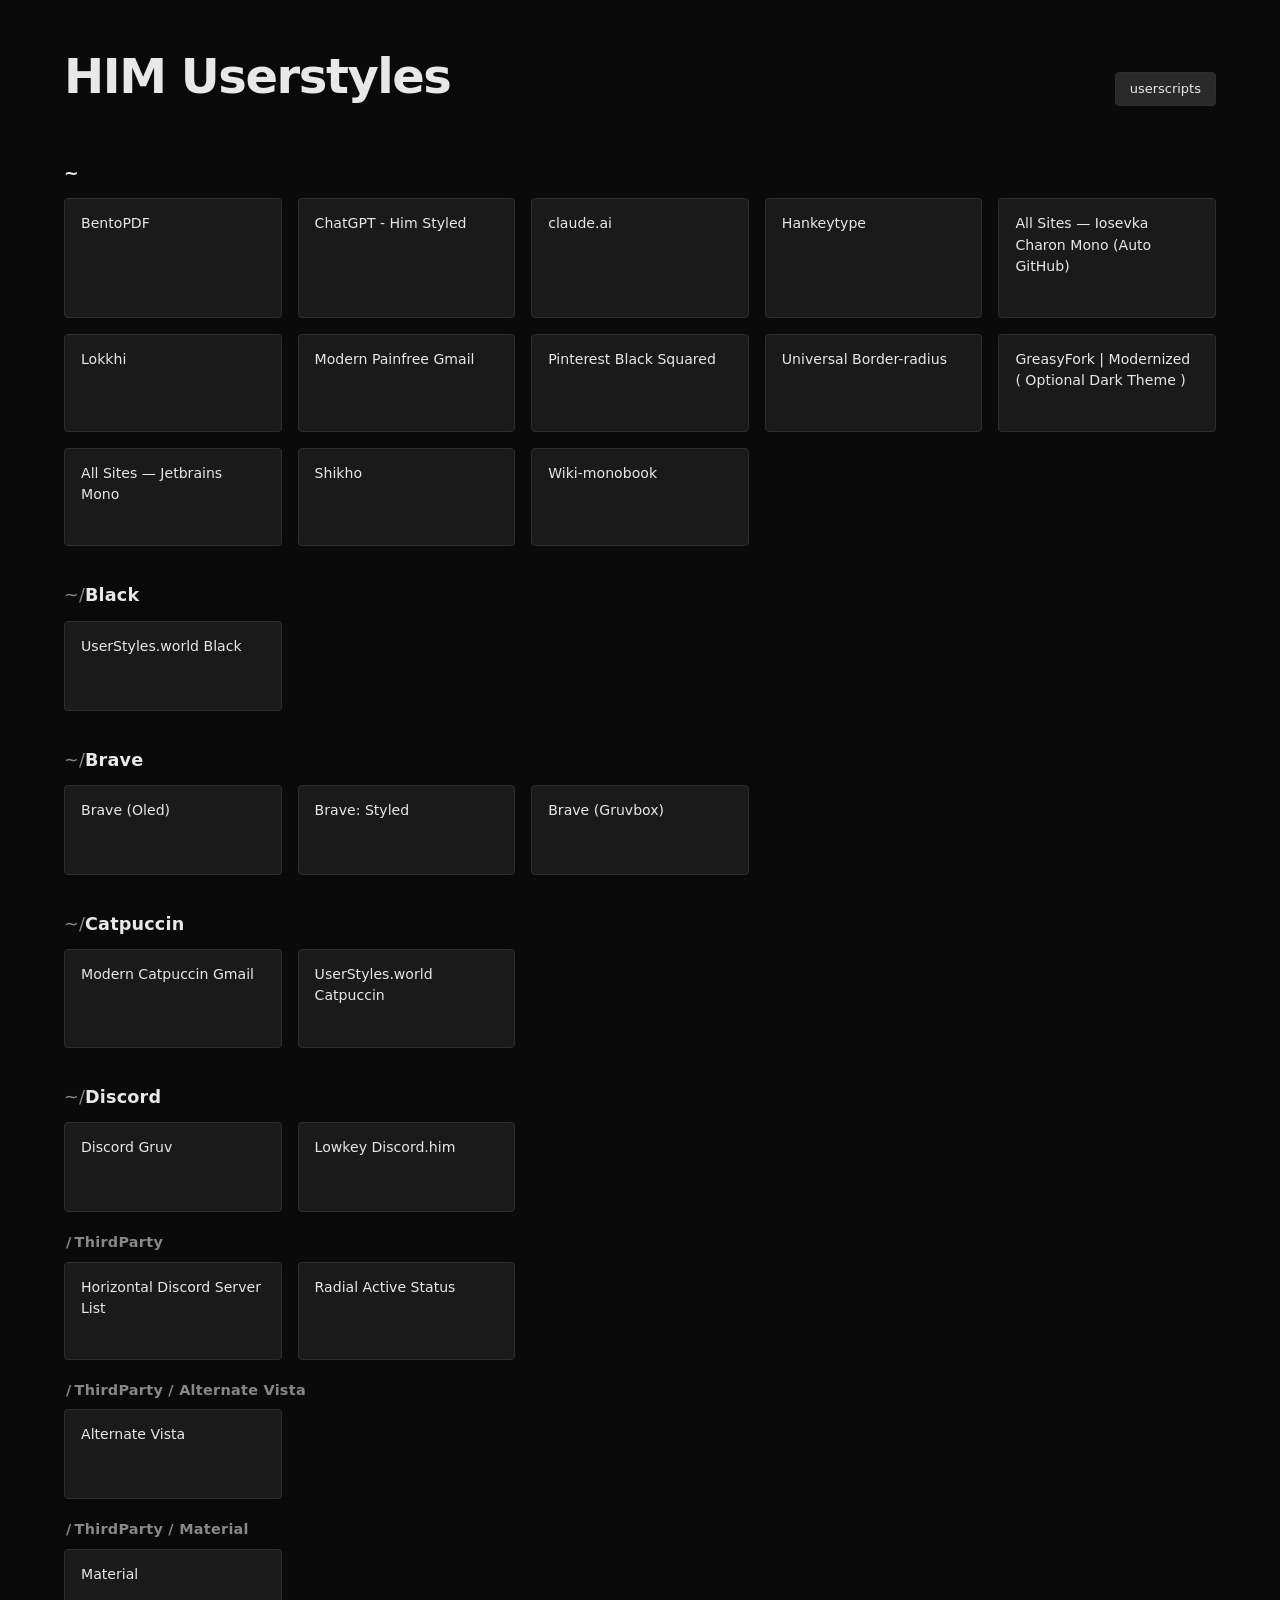
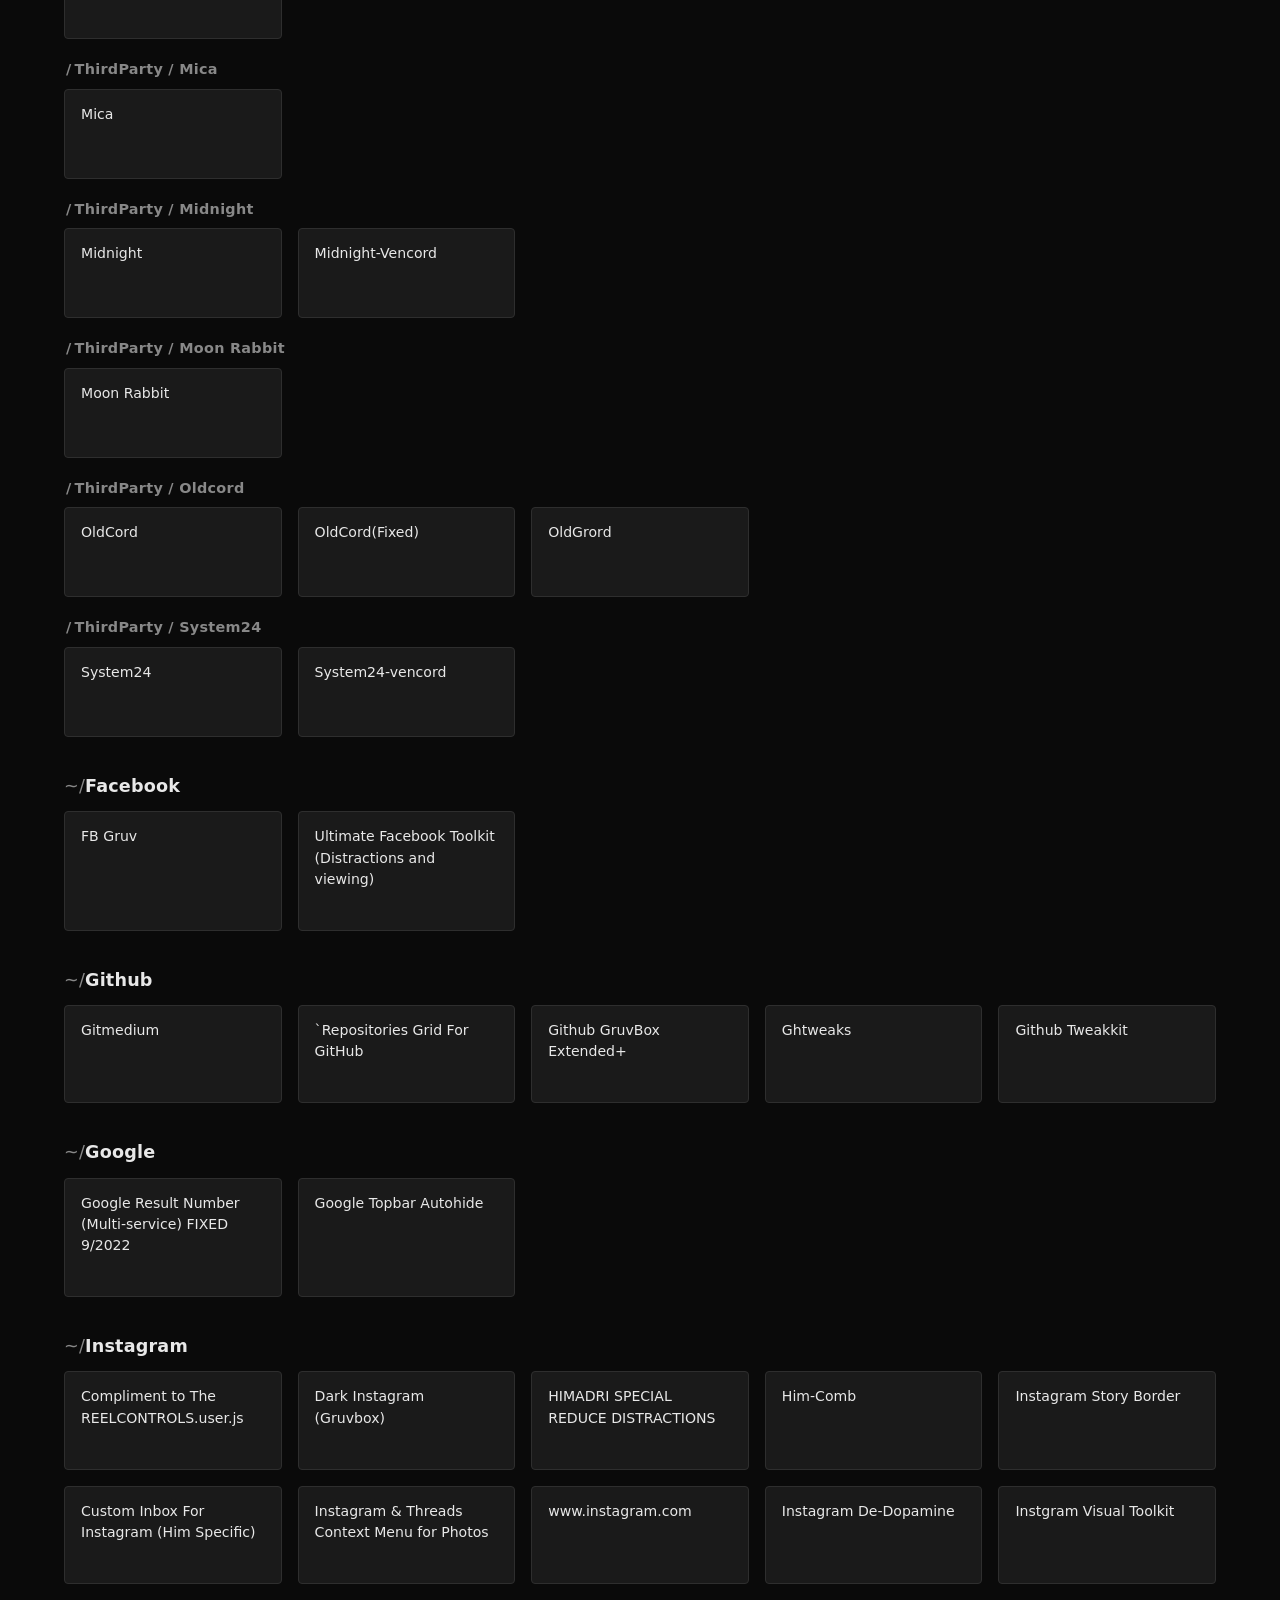
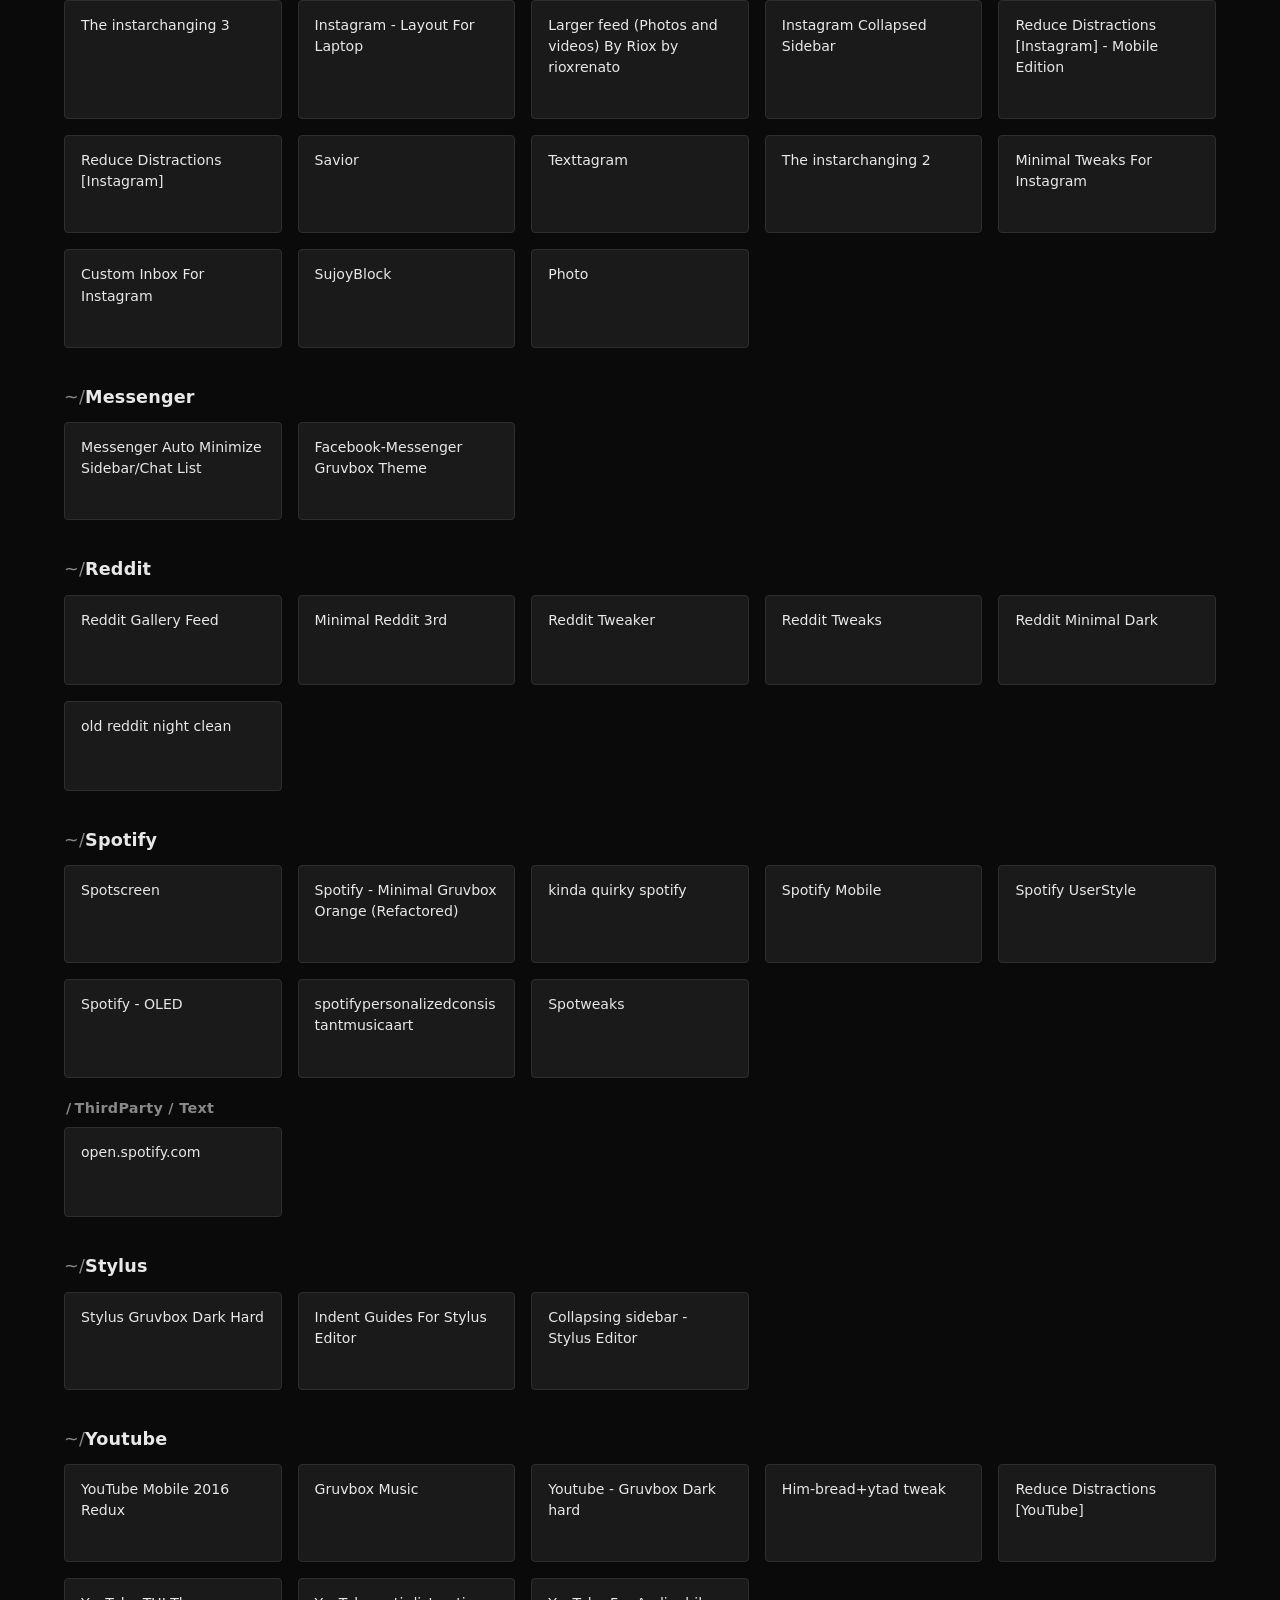
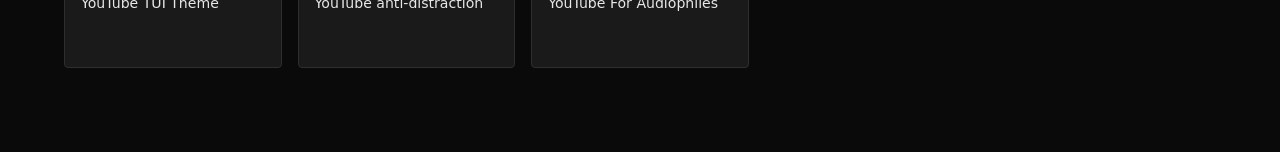
<file: index.html>
<!DOCTYPE html>
<html lang="en">
<head>
<meta charset="UTF-8">
<meta name="viewport" content="width=device-width,initial-scale=1">
<title>HIM Userstyles &amp; Userscripts</title>
<style>
/* reset */
*, *::before, *::after { box-sizing: border-box; margin: 0; padding: 0; }

:root {
  --bg:      #0a0a0a;
  --bg2:     #1a1a1a;
  --bg3:     #2a2a2a;
  --fg:      #e8e8e8;
  --fg-dim:  #888;
  --accent:  #e8e8e8;
  --border:  #2e2e2e;
  --radius:  4px;
  --gap:     16px;
  --font:    system-ui, sans-serif;
  --mono:    "IosevkaCharonMono", ui-monospace, monospace;
}

body {
  background: var(--bg);
  color: var(--fg);
  font-family: var(--font);
  font-size: 15px;
  line-height: 1.5;
}

/* layout */
.page { max-width: 1200px; margin: 0 auto; padding: 40px 24px 80px; }

/* topbar */
.topbar {
  display: flex;
  align-items: baseline;
  justify-content: space-between;
  margin-bottom: 48px;
}
.topbar h1 {
  font-size: clamp(2rem, 5vw, 3rem);
  font-weight: 800;
  letter-spacing: -0.03em;
}
.tab-btn {
  background: var(--bg3);
  color: var(--fg);
  border: 1px solid var(--border);
  padding: 6px 14px;
  font-size: 13px;
  cursor: pointer;
  text-decoration: none;
  border-radius: var(--radius);
}
.tab-btn:hover { background: var(--bg2); }

/* sections */
.pane { display: none; }
.pane.active { display: block; }

.section {
  font-size: 1.1rem;
  font-weight: 700;
  margin: 36px 0 12px;
  color: var(--fg);
  letter-spacing: 0.01em;
}
.section::before {
  content: "~/";
  color: var(--fg-dim);
  font-weight: 400;
}
.section.root::before { content: ""; }

.sub {
  font-size: 0.9rem;
  font-weight: 600;
  color: var(--fg-dim);
  margin: 20px 0 8px 2px;
  letter-spacing: 0.02em;
}
.sub::before { content: "/"; margin-right: 3px; }

/* grid */
.grid {
  display: grid;
  grid-template-columns: repeat(auto-fill, minmax(200px, 1fr));
  gap: var(--gap);
  margin-bottom: 4px;
}

/* card */
.card {
  display: block;
  background: var(--bg2);
  border: 1px solid var(--border);
  border-radius: var(--radius);
  padding: 14px 16px 40px;
  color: var(--fg);
  text-decoration: none;
  font-size: 0.88rem;
  word-break: break-word;
  transition: background 0.1s, border-color 0.1s;
  min-height: 90px;
}
.card:hover {
  background: var(--bg3);
  border-color: #555;
}


</style>
</head>
<body>
<div class="page">

  <div class="topbar">
    <h1 id="page-title">HIM Userstyles</h1>
    <a class="tab-btn" href="#userscripts" id="tab-link">userscripts</a>
  </div>

  <div class="pane" id="userstyles">
<h2 class="section root">~</h2>
<div class="grid"><a class="card" href="https://raw.githubusercontent.com/HimadriChakra12/My-Usershytts/main/userstyles/BentoPDF.user.css" title="BentoPDF">BentoPDF</a><a class="card" href="https://raw.githubusercontent.com/HimadriChakra12/My-Usershytts/main/userstyles/ChatGPT - Him Style.user.css" title="ChatGPT - Him Styled">ChatGPT - Him Styled</a><a class="card" href="https://raw.githubusercontent.com/HimadriChakra12/My-Usershytts/main/userstyles/Claude Wide.user.css" title="claude.ai">claude.ai</a><a class="card" href="https://raw.githubusercontent.com/HimadriChakra12/My-Usershytts/main/userstyles/GourillaType.user.css" title="Hankeytype">Hankeytype</a><a class="card" href="https://raw.githubusercontent.com/HimadriChakra12/My-Usershytts/main/userstyles/IosevkaCharonMono.user.css" title="All Sites — Iosevka Charon Mono (Auto GitHub)">All Sites — Iosevka Charon Mono (Auto GitHub)</a><a class="card" href="https://raw.githubusercontent.com/HimadriChakra12/My-Usershytts/main/userstyles/Lokkhi.user.css" title="Lokkhi">Lokkhi</a><a class="card" href="https://raw.githubusercontent.com/HimadriChakra12/My-Usershytts/main/userstyles/Modern Painfree Gmail.user.css" title="Modern Painfree Gmail">Modern Painfree Gmail</a><a class="card" href="https://raw.githubusercontent.com/HimadriChakra12/My-Usershytts/main/userstyles/Pinterest Gruvbox.user.css" title="Pinterest Black Squared">Pinterest Black Squared</a><a class="card" href="https://raw.githubusercontent.com/HimadriChakra12/My-Usershytts/main/userstyles/Universal Border-radius.user.css" title="Universal Border-radius">Universal Border-radius</a><a class="card" href="https://raw.githubusercontent.com/HimadriChakra12/My-Usershytts/main/userstyles/greasyfork.user.css" title="GreasyFork | Modernized ( Optional Dark Theme )">GreasyFork | Modernized ( Optional Dark Theme )</a><a class="card" href="https://raw.githubusercontent.com/HimadriChakra12/My-Usershytts/main/userstyles/jetbrainsfont.user.css" title="All Sites — Jetbrains Mono">All Sites — Jetbrains Mono</a><a class="card" href="https://raw.githubusercontent.com/HimadriChakra12/My-Usershytts/main/userstyles/shikho.user.css" title="Shikho">Shikho</a><a class="card" href="https://raw.githubusercontent.com/HimadriChakra12/My-Usershytts/main/userstyles/wiki-monobook.user.css" title="Wiki-monobook">Wiki-monobook</a></div>
<h2 class="section">Black</h2>
<div class="grid"><a class="card" href="https://raw.githubusercontent.com/HimadriChakra12/My-Usershytts/main/userstyles/Black/Userstyles World.user.css" title="UserStyles.world Black">UserStyles.world Black</a></div>
<h2 class="section">Brave</h2>
<div class="grid"><a class="card" href="https://raw.githubusercontent.com/HimadriChakra12/My-Usershytts/main/userstyles/Brave/Blave.user.css" title="Brave (Oled)">Brave (Oled)</a><a class="card" href="https://raw.githubusercontent.com/HimadriChakra12/My-Usershytts/main/userstyles/Brave/Brave Reformed.user.css" title="Brave: Styled">Brave: Styled</a><a class="card" href="https://raw.githubusercontent.com/HimadriChakra12/My-Usershytts/main/userstyles/Brave/Grave.user.css" title="Brave (Gruvbox)">Brave (Gruvbox)</a></div>
<h2 class="section">Catpuccin</h2>
<div class="grid"><a class="card" href="https://raw.githubusercontent.com/HimadriChakra12/My-Usershytts/main/userstyles/Catpuccin/Gmail.user.css" title="Modern Catpuccin Gmail">Modern Catpuccin Gmail</a><a class="card" href="https://raw.githubusercontent.com/HimadriChakra12/My-Usershytts/main/userstyles/Catpuccin/Userstyles World.user.css" title="UserStyles.world Catpuccin">UserStyles.world Catpuccin</a></div>
<h2 class="section">Discord</h2>
<div class="grid"><a class="card" href="https://raw.githubusercontent.com/HimadriChakra12/My-Usershytts/main/userstyles/Discord/Discord Gruvbox.user.css" title="Discord Gruv">Discord Gruv</a><a class="card" href="https://raw.githubusercontent.com/HimadriChakra12/My-Usershytts/main/userstyles/Discord/Lowkey Discord Mod.user.css" title="Lowkey Discord.him">Lowkey Discord.him</a></div>
<h3 class="sub">ThirdParty</h3>
<div class="grid"><a class="card" href="https://raw.githubusercontent.com/HimadriChakra12/My-Usershytts/main/userstyles/Discord/ThirdParty/horizontalserverlistdiscord.user.css" title="Horizontal Discord Server List">Horizontal Discord Server List</a><a class="card" href="https://raw.githubusercontent.com/HimadriChakra12/My-Usershytts/main/userstyles/Discord/ThirdParty/radialstatus.user.css" title="Radial Active Status">Radial Active Status</a></div>
<h3 class="sub">ThirdParty / Alternate Vista</h3>
<div class="grid"><a class="card" href="https://raw.githubusercontent.com/HimadriChakra12/My-Usershytts/main/userstyles/Discord/ThirdParty/Alternate Vista/Base.user.css" title="Alternate Vista">Alternate Vista</a></div>
<h3 class="sub">ThirdParty / Material</h3>
<div class="grid"><a class="card" href="https://raw.githubusercontent.com/HimadriChakra12/My-Usershytts/main/userstyles/Discord/ThirdParty/Material/Base.user.css" title="Material">Material</a></div>
<h3 class="sub">ThirdParty / Mica</h3>
<div class="grid"><a class="card" href="https://raw.githubusercontent.com/HimadriChakra12/My-Usershytts/main/userstyles/Discord/ThirdParty/Mica/Base.user.css" title="Mica">Mica</a></div>
<h3 class="sub">ThirdParty / Midnight</h3>
<div class="grid"><a class="card" href="https://raw.githubusercontent.com/HimadriChakra12/My-Usershytts/main/userstyles/Discord/ThirdParty/Midnight/base.user.css" title="Midnight">Midnight</a><a class="card" href="https://raw.githubusercontent.com/HimadriChakra12/My-Usershytts/main/userstyles/Discord/ThirdParty/Midnight/vencord.user.css" title="Midnight-Vencord">Midnight-Vencord</a></div>
<h3 class="sub">ThirdParty / Moon Rabbit</h3>
<div class="grid"><a class="card" href="https://raw.githubusercontent.com/HimadriChakra12/My-Usershytts/main/userstyles/Discord/ThirdParty/Moon Rabbit/Settings.user.css" title="Moon Rabbit">Moon Rabbit</a></div>
<h3 class="sub">ThirdParty / Oldcord</h3>
<div class="grid"><a class="card" href="https://raw.githubusercontent.com/HimadriChakra12/My-Usershytts/main/userstyles/Discord/ThirdParty/Oldcord/Base.user.css" title="OldCord">OldCord</a><a class="card" href="https://raw.githubusercontent.com/HimadriChakra12/My-Usershytts/main/userstyles/Discord/ThirdParty/Oldcord/Folder Fixed.user.css" title="OldCord(Fixed)">OldCord(Fixed)</a><a class="card" href="https://raw.githubusercontent.com/HimadriChakra12/My-Usershytts/main/userstyles/Discord/ThirdParty/Oldcord/Gruv.user.css" title="OldGrord">OldGrord</a></div>
<h3 class="sub">ThirdParty / System24</h3>
<div class="grid"><a class="card" href="https://raw.githubusercontent.com/HimadriChakra12/My-Usershytts/main/userstyles/Discord/ThirdParty/System24/base.user.css" title="System24">System24</a><a class="card" href="https://raw.githubusercontent.com/HimadriChakra12/My-Usershytts/main/userstyles/Discord/ThirdParty/System24/vencord.user.css" title="System24-vencord">System24-vencord</a></div>
<h2 class="section">Facebook</h2>
<div class="grid"><a class="card" href="https://raw.githubusercontent.com/HimadriChakra12/My-Usershytts/main/userstyles/Facebook/FB Gruv.user.css" title="FB Gruv">FB Gruv</a><a class="card" href="https://raw.githubusercontent.com/HimadriChakra12/My-Usershytts/main/userstyles/Facebook/Ultimate Facebook Toolkit.user.css" title="Ultimate Facebook Toolkit (Distractions and viewing)">Ultimate Facebook Toolkit (Distractions and viewing)</a></div>
<h2 class="section">Github</h2>
<div class="grid"><a class="card" href="https://raw.githubusercontent.com/HimadriChakra12/My-Usershytts/main/userstyles/Github/Github Center Nav.user.css" title="Gitmedium">Gitmedium</a><a class="card" href="https://raw.githubusercontent.com/HimadriChakra12/My-Usershytts/main/userstyles/Github/Github Grid view.user.css" title="`Repositories Grid For GitHub">`Repositories Grid For GitHub</a><a class="card" href="https://raw.githubusercontent.com/HimadriChakra12/My-Usershytts/main/userstyles/Github/Github Gruvbox Extended+.user.css" title="Github GruvBox Extended+">Github GruvBox Extended+</a><a class="card" href="https://raw.githubusercontent.com/HimadriChakra12/My-Usershytts/main/userstyles/Github/ghtweaks.user.css" title="Ghtweaks">Ghtweaks</a><a class="card" href="https://raw.githubusercontent.com/HimadriChakra12/My-Usershytts/main/userstyles/Github/github toolkit.user.css" title="Github Tweakkit">Github Tweakkit</a></div>
<h2 class="section">Google</h2>
<div class="grid"><a class="card" href="https://raw.githubusercontent.com/HimadriChakra12/My-Usershytts/main/userstyles/Google/Google Result Number.user.css" title="Google Result Number (Multi-service) FIXED 9/2022">Google Result Number (Multi-service) FIXED 9/2022</a><a class="card" href="https://raw.githubusercontent.com/HimadriChakra12/My-Usershytts/main/userstyles/Google/Google Topbar Autohide.user.css" title="Google Topbar Autohide">Google Topbar Autohide</a></div>
<h2 class="section">Instagram</h2>
<div class="grid"><a class="card" href="https://raw.githubusercontent.com/HimadriChakra12/My-Usershytts/main/userstyles/Instagram/Compliment to &quot;reelcontrols.user.js&quot;.user.css" title="Compliment to The REELCONTROLS.user.js">Compliment to The REELCONTROLS.user.js</a><a class="card" href="https://raw.githubusercontent.com/HimadriChakra12/My-Usershytts/main/userstyles/Instagram/Dark Instagram (Gruvbox).user.css" title="Dark Instagram (Gruvbox)">Dark Instagram (Gruvbox)</a><a class="card" href="https://raw.githubusercontent.com/HimadriChakra12/My-Usershytts/main/userstyles/Instagram/HIMADRI SPECIAL REDUCE DISTRACTIONS.user.css" title="HIMADRI SPECIAL REDUCE DISTRACTIONS">HIMADRI SPECIAL REDUCE DISTRACTIONS</a><a class="card" href="https://raw.githubusercontent.com/HimadriChakra12/My-Usershytts/main/userstyles/Instagram/Him-comb.user.css" title="Him-Comb">Him-Comb</a><a class="card" href="https://raw.githubusercontent.com/HimadriChakra12/My-Usershytts/main/userstyles/Instagram/IG Story border.user.css" title="Instagram Story Border">Instagram Story Border</a><a class="card" href="https://raw.githubusercontent.com/HimadriChakra12/My-Usershytts/main/userstyles/Instagram/IGBG(Him Specific).user.css" title="Custom Inbox For Instagram (Him Specific)">Custom Inbox For Instagram (Him Specific)</a><a class="card" href="https://raw.githubusercontent.com/HimadriChakra12/My-Usershytts/main/userstyles/Instagram/IGT Context Menu.user.css" title="Instagram &amp; Threads Context Menu for Photos">Instagram &amp; Threads Context Menu for Photos</a><a class="card" href="https://raw.githubusercontent.com/HimadriChakra12/My-Usershytts/main/userstyles/Instagram/InstaTUI.user.css" title="www.instagram.com">www.instagram.com</a><a class="card" href="https://raw.githubusercontent.com/HimadriChakra12/My-Usershytts/main/userstyles/Instagram/Instagram De-Dopamine.user.css" title="Instagram De-Dopamine">Instagram De-Dopamine</a><a class="card" href="https://raw.githubusercontent.com/HimadriChakra12/My-Usershytts/main/userstyles/Instagram/Instagram Visual Toolkit.user.css" title="Instgram Visual Toolkit">Instgram Visual Toolkit</a><a class="card" href="https://raw.githubusercontent.com/HimadriChakra12/My-Usershytts/main/userstyles/Instagram/Instagram.user.css" title="The instarchanging 3">The instarchanging 3</a><a class="card" href="https://raw.githubusercontent.com/HimadriChakra12/My-Usershytts/main/userstyles/Instagram/Laptop Layout for Instagram.user.css" title="Instagram - Layout For Laptop">Instagram - Layout For Laptop</a><a class="card" href="https://raw.githubusercontent.com/HimadriChakra12/My-Usershytts/main/userstyles/Instagram/Larger Insta Feed.user.css" title="Larger feed (Photos and videos) By Riox by rioxrenato">Larger feed (Photos and videos) By Riox by rioxrenato</a><a class="card" href="https://raw.githubusercontent.com/HimadriChakra12/My-Usershytts/main/userstyles/Instagram/Msg sidebar collapsed ig.user.css" title="Instagram Collapsed Sidebar">Instagram Collapsed Sidebar</a><a class="card" href="https://raw.githubusercontent.com/HimadriChakra12/My-Usershytts/main/userstyles/Instagram/Reduce Distraction - Mobile Edition.user.css" title="Reduce Distractions [Instagram] - Mobile Edition">Reduce Distractions [Instagram] - Mobile Edition</a><a class="card" href="https://raw.githubusercontent.com/HimadriChakra12/My-Usershytts/main/userstyles/Instagram/Reduce Distraction.user.css" title="Reduce Distractions [Instagram]">Reduce Distractions [Instagram]</a><a class="card" href="https://raw.githubusercontent.com/HimadriChakra12/My-Usershytts/main/userstyles/Instagram/Saviour.user.css" title="Savior">Savior</a><a class="card" href="https://raw.githubusercontent.com/HimadriChakra12/My-Usershytts/main/userstyles/Instagram/Texttagram.user.css" title="Texttagram">Texttagram</a><a class="card" href="https://raw.githubusercontent.com/HimadriChakra12/My-Usershytts/main/userstyles/Instagram/The Instachanging 2.user.css" title="The instarchanging 2">The instarchanging 2</a><a class="card" href="https://raw.githubusercontent.com/HimadriChakra12/My-Usershytts/main/userstyles/Instagram/Tweaks For Instagram.user.css" title="Minimal Tweaks For Instagram">Minimal Tweaks For Instagram</a><a class="card" href="https://raw.githubusercontent.com/HimadriChakra12/My-Usershytts/main/userstyles/Instagram/instagram-custom-inbox-bg.user.css" title="Custom Inbox For Instagram">Custom Inbox For Instagram</a><a class="card" href="https://raw.githubusercontent.com/HimadriChakra12/My-Usershytts/main/userstyles/Instagram/no sujoy.user.css" title="SujoyBlock">SujoyBlock</a><a class="card" href="https://raw.githubusercontent.com/HimadriChakra12/My-Usershytts/main/userstyles/Instagram/photo.user.css" title="Photo">Photo</a></div>
<h2 class="section">Messenger</h2>
<div class="grid"><a class="card" href="https://raw.githubusercontent.com/HimadriChakra12/My-Usershytts/main/userstyles/Messenger/Messenger Dynamic Sidebar.user.css" title="Messenger Auto Minimize Sidebar/Chat List">Messenger Auto Minimize Sidebar/Chat List</a><a class="card" href="https://raw.githubusercontent.com/HimadriChakra12/My-Usershytts/main/userstyles/Messenger/Messenger Gruvbox.user.css" title="Facebook-Messenger Gruvbox Theme">Facebook-Messenger Gruvbox Theme</a></div>
<h2 class="section">Reddit</h2>
<div class="grid"><a class="card" href="https://raw.githubusercontent.com/HimadriChakra12/My-Usershytts/main/userstyles/Reddit/Gallery View.user.css" title="Reddit Gallery Feed">Reddit Gallery Feed</a><a class="card" href="https://raw.githubusercontent.com/HimadriChakra12/My-Usershytts/main/userstyles/Reddit/Minimal reddit.user.css" title="Minimal Reddit 3rd">Minimal Reddit 3rd</a><a class="card" href="https://raw.githubusercontent.com/HimadriChakra12/My-Usershytts/main/userstyles/Reddit/Reddit Tweaker.user.css" title="Reddit Tweaker">Reddit Tweaker</a><a class="card" href="https://raw.githubusercontent.com/HimadriChakra12/My-Usershytts/main/userstyles/Reddit/Reddit Tweaks.user.css" title="Reddit Tweaks">Reddit Tweaks</a><a class="card" href="https://raw.githubusercontent.com/HimadriChakra12/My-Usershytts/main/userstyles/Reddit/Reddit gruv.user.css" title="Reddit Minimal Dark">Reddit Minimal Dark</a><a class="card" href="https://raw.githubusercontent.com/HimadriChakra12/My-Usershytts/main/userstyles/Reddit/night.user.css" title="old reddit night clean">old reddit night clean</a></div>
<h2 class="section">Spotify</h2>
<div class="grid"><a class="card" href="https://raw.githubusercontent.com/HimadriChakra12/My-Usershytts/main/userstyles/Spotify/Screen.user.css" title="Spotscreen">Spotscreen</a><a class="card" href="https://raw.githubusercontent.com/HimadriChakra12/My-Usershytts/main/userstyles/Spotify/Spotify Gruvbox.user.css" title="Spotify - Minimal Gruvbox Orange (Refactored)">Spotify - Minimal Gruvbox Orange (Refactored)</a><a class="card" href="https://raw.githubusercontent.com/HimadriChakra12/My-Usershytts/main/userstyles/Spotify/Spotify Kinda quircky.user.css" title="kinda quirky spotify">kinda quirky spotify</a><a class="card" href="https://raw.githubusercontent.com/HimadriChakra12/My-Usershytts/main/userstyles/Spotify/Spotify Mobile.user.css" title="Spotify Mobile">Spotify Mobile</a><a class="card" href="https://raw.githubusercontent.com/HimadriChakra12/My-Usershytts/main/userstyles/Spotify/Spotify.user.css" title="Spotify UserStyle">Spotify UserStyle</a><a class="card" href="https://raw.githubusercontent.com/HimadriChakra12/My-Usershytts/main/userstyles/Spotify/Spotoled.user.css" title="Spotify - OLED">Spotify - OLED</a><a class="card" href="https://raw.githubusercontent.com/HimadriChakra12/My-Usershytts/main/userstyles/Spotify/Userstyle alternative to spotifypersonalizedconsistantmusicaart.user.css" title="spotifypersonalizedconsistantmusicaart">spotifypersonalizedconsistantmusicaart</a><a class="card" href="https://raw.githubusercontent.com/HimadriChakra12/My-Usershytts/main/userstyles/Spotify/spotweaks.user.css" title="Spotweaks">Spotweaks</a></div>
<h3 class="sub">ThirdParty / Text</h3>
<div class="grid"><a class="card" href="https://raw.githubusercontent.com/HimadriChakra12/My-Usershytts/main/userstyles/Spotify/ThirdParty/Text/Text(Incomplete).user.css" title="open.spotify.com">open.spotify.com</a></div>
<h2 class="section">Stylus</h2>
<div class="grid"><a class="card" href="https://raw.githubusercontent.com/HimadriChakra12/My-Usershytts/main/userstyles/Stylus/Gruv.user.css" title="Stylus Gruvbox Dark Hard">Stylus Gruvbox Dark Hard</a><a class="card" href="https://raw.githubusercontent.com/HimadriChakra12/My-Usershytts/main/userstyles/Stylus/indent.user.css" title="Indent Guides For Stylus Editor">Indent Guides For Stylus Editor</a><a class="card" href="https://raw.githubusercontent.com/HimadriChakra12/My-Usershytts/main/userstyles/Stylus/styluscollapsedsidebar.user.css" title="Collapsing sidebar - Stylus Editor">Collapsing sidebar - Stylus Editor</a></div>
<h2 class="section">Youtube</h2>
<div class="grid"><a class="card" href="https://raw.githubusercontent.com/HimadriChakra12/My-Usershytts/main/userstyles/Youtube/2016.user.css" title="YouTube Mobile 2016 Redux">YouTube Mobile 2016 Redux</a><a class="card" href="https://raw.githubusercontent.com/HimadriChakra12/My-Usershytts/main/userstyles/Youtube/Gruvbox Music.user.css" title="Gruvbox Music">Gruvbox Music</a><a class="card" href="https://raw.githubusercontent.com/HimadriChakra12/My-Usershytts/main/userstyles/Youtube/Gruvyt.user.css" title="Youtube - Gruvbox Dark hard">Youtube - Gruvbox Dark hard</a><a class="card" href="https://raw.githubusercontent.com/HimadriChakra12/My-Usershytts/main/userstyles/Youtube/Him+Bread.user.css" title="Him-bread+ytad tweak">Him-bread+ytad tweak</a><a class="card" href="https://raw.githubusercontent.com/HimadriChakra12/My-Usershytts/main/userstyles/Youtube/Reduce Distraction.user.css" title="Reduce Distractions [YouTube]">Reduce Distractions [YouTube]</a><a class="card" href="https://raw.githubusercontent.com/HimadriChakra12/My-Usershytts/main/userstyles/Youtube/Tui.user.css" title="YouTube TUI Theme">YouTube TUI Theme</a><a class="card" href="https://raw.githubusercontent.com/HimadriChakra12/My-Usershytts/main/userstyles/Youtube/YTAntiDistract.user.css" title="YouTube anti-distraction">YouTube anti-distraction</a><a class="card" href="https://raw.githubusercontent.com/HimadriChakra12/My-Usershytts/main/userstyles/Youtube/ytphiles.user.css" title="YouTube For Audiophiles">YouTube For Audiophiles</a></div>
  </div>

  <div class="pane" id="userscripts">
<div class="grid"><a class="card" href="https://raw.githubusercontent.com/HimadriChakra12/My-Usershytts/main/userscripts/ACS.user.js" title="AparsClassroom Iframe SRC Extractor (Dark Mode, Short URLs)">AparsClassroom Iframe SRC Extractor (Dark Mode, Short URLs)</a><a class="card" href="https://raw.githubusercontent.com/HimadriChakra12/My-Usershytts/main/userscripts/AutoRAM.user.js" title="AutoRAM Cleaner ☢ Nuclear Edition">AutoRAM Cleaner ☢ Nuclear Edition</a><a class="card" href="https://raw.githubusercontent.com/HimadriChakra12/My-Usershytts/main/userscripts/Blindness effect.user.js" title="Blindness Effect">Blindness Effect</a><a class="card" href="https://raw.githubusercontent.com/HimadriChakra12/My-Usershytts/main/userscripts/Facebook Cleaner.user.js" title="Facebook Cleaner">Facebook Cleaner</a><a class="card" href="https://raw.githubusercontent.com/HimadriChakra12/My-Usershytts/main/userscripts/Fat Cursor.user.js" title="Fat Animated Caret">Fat Animated Caret</a><a class="card" href="https://raw.githubusercontent.com/HimadriChakra12/My-Usershytts/main/userscripts/Favicons.user.js" title="Multi Favicon Replacer">Multi Favicon Replacer</a><a class="card" href="https://raw.githubusercontent.com/HimadriChakra12/My-Usershytts/main/userscripts/Hardened Insta.user.js" title="Instagram — Hard Mode Privacy">Instagram — Hard Mode Privacy</a><a class="card" href="https://raw.githubusercontent.com/HimadriChakra12/My-Usershytts/main/userscripts/Hardened google.user.js" title="Google — Fast Elegant Debloat (Privacy Edition)">Google — Fast Elegant Debloat (Privacy Edition)</a><a class="card" href="https://raw.githubusercontent.com/HimadriChakra12/My-Usershytts/main/userscripts/Hover Preview.user.js" title="Hover Preview Enhanced">Hover Preview Enhanced</a><a class="card" href="https://raw.githubusercontent.com/HimadriChakra12/My-Usershytts/main/userscripts/IG Bubbles.user.js" title="Instagram Multiple Floating Chat Bubbles with Notifications">Instagram Multiple Floating Chat Bubbles with Notifications</a><a class="card" href="https://raw.githubusercontent.com/HimadriChakra12/My-Usershytts/main/userscripts/Instablock.user.js" title="Instagram Time Blocker">Instagram Time Blocker</a><a class="card" href="https://raw.githubusercontent.com/HimadriChakra12/My-Usershytts/main/userscripts/Mega Redirect.user.js" title="Mega Search Redirect">Mega Search Redirect</a><a class="card" href="https://raw.githubusercontent.com/HimadriChakra12/My-Usershytts/main/userscripts/Reddit post on sidebar.user.js" title="Reddit Sidebar Posts with Iframe">Reddit Sidebar Posts with Iframe</a><a class="card" href="https://raw.githubusercontent.com/HimadriChakra12/My-Usershytts/main/userscripts/Sheild.user.js" title="Focus Shield">Focus Shield</a><a class="card" href="https://raw.githubusercontent.com/HimadriChakra12/My-Usershytts/main/userscripts/basic vim motions.user.js" title="Vim Motions for Inputs">Vim Motions for Inputs</a><a class="card" href="https://raw.githubusercontent.com/HimadriChakra12/My-Usershytts/main/userscripts/facebookcleaner.user.js" title="Facebook Cleaner">Facebook Cleaner</a><a class="card" href="https://raw.githubusercontent.com/HimadriChakra12/My-Usershytts/main/userscripts/focus.user.js" title="Focus Guardian - Attention Span Manager">Focus Guardian - Attention Span Manager</a><a class="card" href="https://raw.githubusercontent.com/HimadriChakra12/My-Usershytts/main/userscripts/focustocal.user.js" title="Calendar Focus Blocker">Calendar Focus Blocker</a><a class="card" href="https://raw.githubusercontent.com/HimadriChakra12/My-Usershytts/main/userscripts/gitsnap.user.js" title="GitHub Turbo Mode">GitHub Turbo Mode</a><a class="card" href="https://raw.githubusercontent.com/HimadriChakra12/My-Usershytts/main/userscripts/googlesnap.user.js" title="Google — Fast Elegant Debloat">Google — Fast Elegant Debloat</a><a class="card" href="https://raw.githubusercontent.com/HimadriChakra12/My-Usershytts/main/userscripts/igfloatingimagecanvas.user.js" title="Instagram DM Floating Image Canvas (Final)">Instagram DM Floating Image Canvas (Final)</a><a class="card" href="https://raw.githubusercontent.com/HimadriChakra12/My-Usershytts/main/userscripts/igstickers.user.js" title="Instagram Sticker Sidebar with Toggle">Instagram Sticker Sidebar with Toggle</a><a class="card" href="https://raw.githubusercontent.com/HimadriChakra12/My-Usershytts/main/userscripts/imagesidebar.user.js" title="Image Sidebar Asset Manager">Image Sidebar Asset Manager</a><a class="card" href="https://raw.githubusercontent.com/HimadriChakra12/My-Usershytts/main/userscripts/instabox.user.js" title="Instagram Direct Instant Redirect">Instagram Direct Instant Redirect</a><a class="card" href="https://raw.githubusercontent.com/HimadriChakra12/My-Usershytts/main/userscripts/instalite.user.js" title="Instagram Lite Stable">Instagram Lite Stable</a><a class="card" href="https://raw.githubusercontent.com/HimadriChakra12/My-Usershytts/main/userscripts/megaredirect.user.js" title="Mega.nz Redirector">Mega.nz Redirector</a><a class="card" href="https://raw.githubusercontent.com/HimadriChakra12/My-Usershytts/main/userscripts/reelcontrol.user.js" title="Instagram Reels Controls">Instagram Reels Controls</a><a class="card" href="https://raw.githubusercontent.com/HimadriChakra12/My-Usershytts/main/userscripts/spotifyalbumsort.user.js" title="Spotify Album Grouping (Fixed + Collapse)">Spotify Album Grouping (Fixed + Collapse)</a><a class="card" href="https://raw.githubusercontent.com/HimadriChakra12/My-Usershytts/main/userscripts/spotifypersonalizedconsistantmusicaart.user.js" title="Spotify Custom Cover Art">Spotify Custom Cover Art</a><a class="card" href="https://raw.githubusercontent.com/HimadriChakra12/My-Usershytts/main/userscripts/spotlite.user.js" title="Spotify Lite">Spotify Lite</a><a class="card" href="https://raw.githubusercontent.com/HimadriChakra12/My-Usershytts/main/userscripts/stevennoadverse.user.js" title="Remove Adblock Popup (stevenuniverse.best)">Remove Adblock Popup (stevenuniverse.best)</a><a class="card" href="https://raw.githubusercontent.com/HimadriChakra12/My-Usershytts/main/userscripts/sujoyblock.user.js" title="Instagram Hard Remove sagnik_om_">Instagram Hard Remove sagnik_om_</a><a class="card" href="https://raw.githubusercontent.com/HimadriChakra12/My-Usershytts/main/userscripts/videospeedcontrol.user.js" title="Universal Video Speed Controller (Fixed)">Universal Video Speed Controller (Fixed)</a></div>
  </div>

</div>

<!-- minimal JS just for the toggle label — remove if you want pure CSS -->
<script>
(function(){
  var link  = document.getElementById('tab-link');
  var title = document.getElementById('page-title');
  var panes = {
    userstyles:  document.getElementById('userstyles'),
    userscripts: document.getElementById('userscripts')
  };
  function sync(){
    var cur = location.hash === '#userscripts' ? 'userscripts' : 'userstyles';
    var other = cur === 'userstyles' ? 'userscripts' : 'userstyles';
    panes[cur].classList.add('active');
    panes[other].classList.remove('active');
    title.textContent = cur === 'userscripts' ? 'HIM Userscripts' : 'HIM Userstyles';
    link.textContent  = other;
    link.href         = '#' + other;
  }
  window.addEventListener('hashchange', sync);
  sync();
})();
</script>
</body>
</html>
</file>
